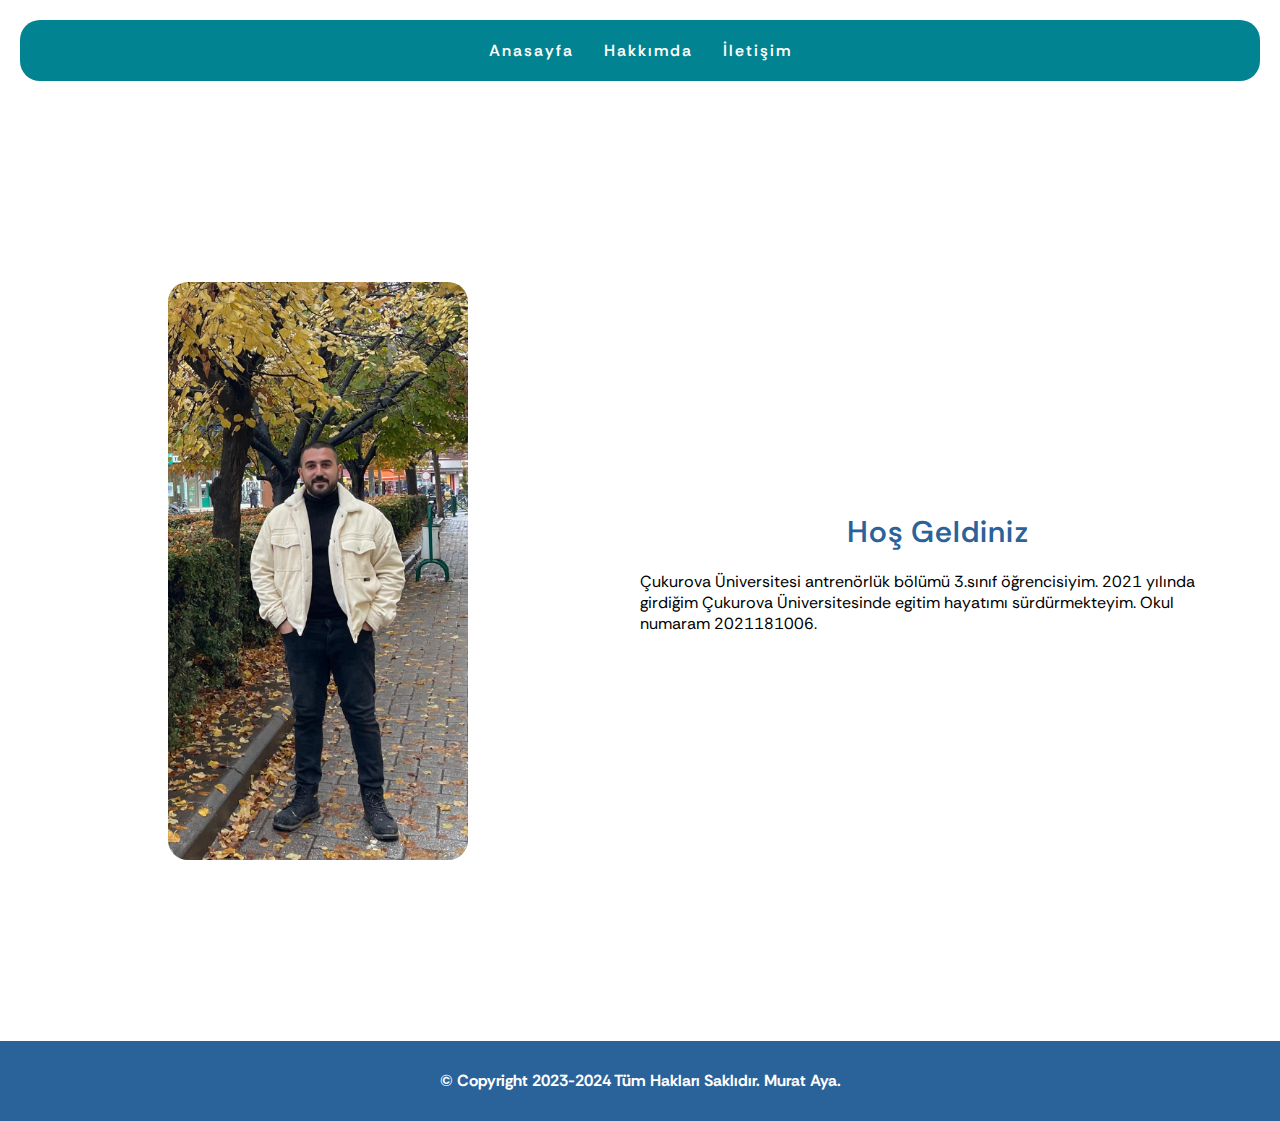
<file: index.html>
<!DOCTYPE html>
<html lang="en">
  <head>
    <meta charset="UTF-8" />
    <meta name="viewport" content="width=device-width, initial-scale=1.0" />
    <link rel="preconnect" href="https://fonts.googleapis.com" />
    <link rel="preconnect" href="https://fonts.gstatic.com" crossorigin />
    <link
      href="https://fonts.googleapis.com/css2?family=Rethink+Sans:ital,wght@0,400..800;1,400..800&family=Roboto:ital,wght@0,100;0,300;0,400;0,500;0,700;0,900;1,100;1,300;1,400;1,500;1,700;1,900&display=swap"
      rel="stylesheet"
    />
    <link rel="stylesheet" href="index.css" />
    <title>Murat Aya</title>
    <link
      rel="stylesheet"
      href="https://cdnjs.cloudflare.com/ajax/libs/font-awesome/6.5.2/css/all.min.css"
      integrity="sha512-SnH5WK+bZxgPHs44uWIX+LLJAJ9/2PkPKZ5QiAj6Ta86w+fsb2TkcmfRyVX3pBnMFcV7oQPJkl9QevSCWr3W6A=="
      crossorigin="anonymous"
      referrerpolicy="no-referrer"
    />
  </head>
  <body>
    <nav class="navbar">
      <div class="navbarItems">
        <a href="index.html">Anasayfa</a>
        <a href="/pages/about.html">Hakkımda</a>
        <a href="/pages/contact.html">İletişim</a>
      </div>
    </nav>

    <section id="home">
      <div class="imageArea" style="width: 50%">
        <img src="./images/profil.jpeg" alt="" class="profilImage" />
      </div>
      <div class="infoArea" style="width: 50%">
        <h1 class="homeTitle">Hoş Geldiniz</h1>
        <p>
          Çukurova Üniversitesi antrenörlük bölümü 3.sınıf öğrencisiyim. 2021
          yılında girdiğim Çukurova Üniversitesinde egitim hayatımı
          sürdürmekteyim. Okul numaram 2021181006.
        </p>
      </div>
    </section>
    <footer class="footer">
      <h4 class="footerText">
        © Copyright 2023-2024 Tüm Hakları Saklıdır. Murat Aya.
      </h4>
    </footer>
  </body>
</html>
</file>
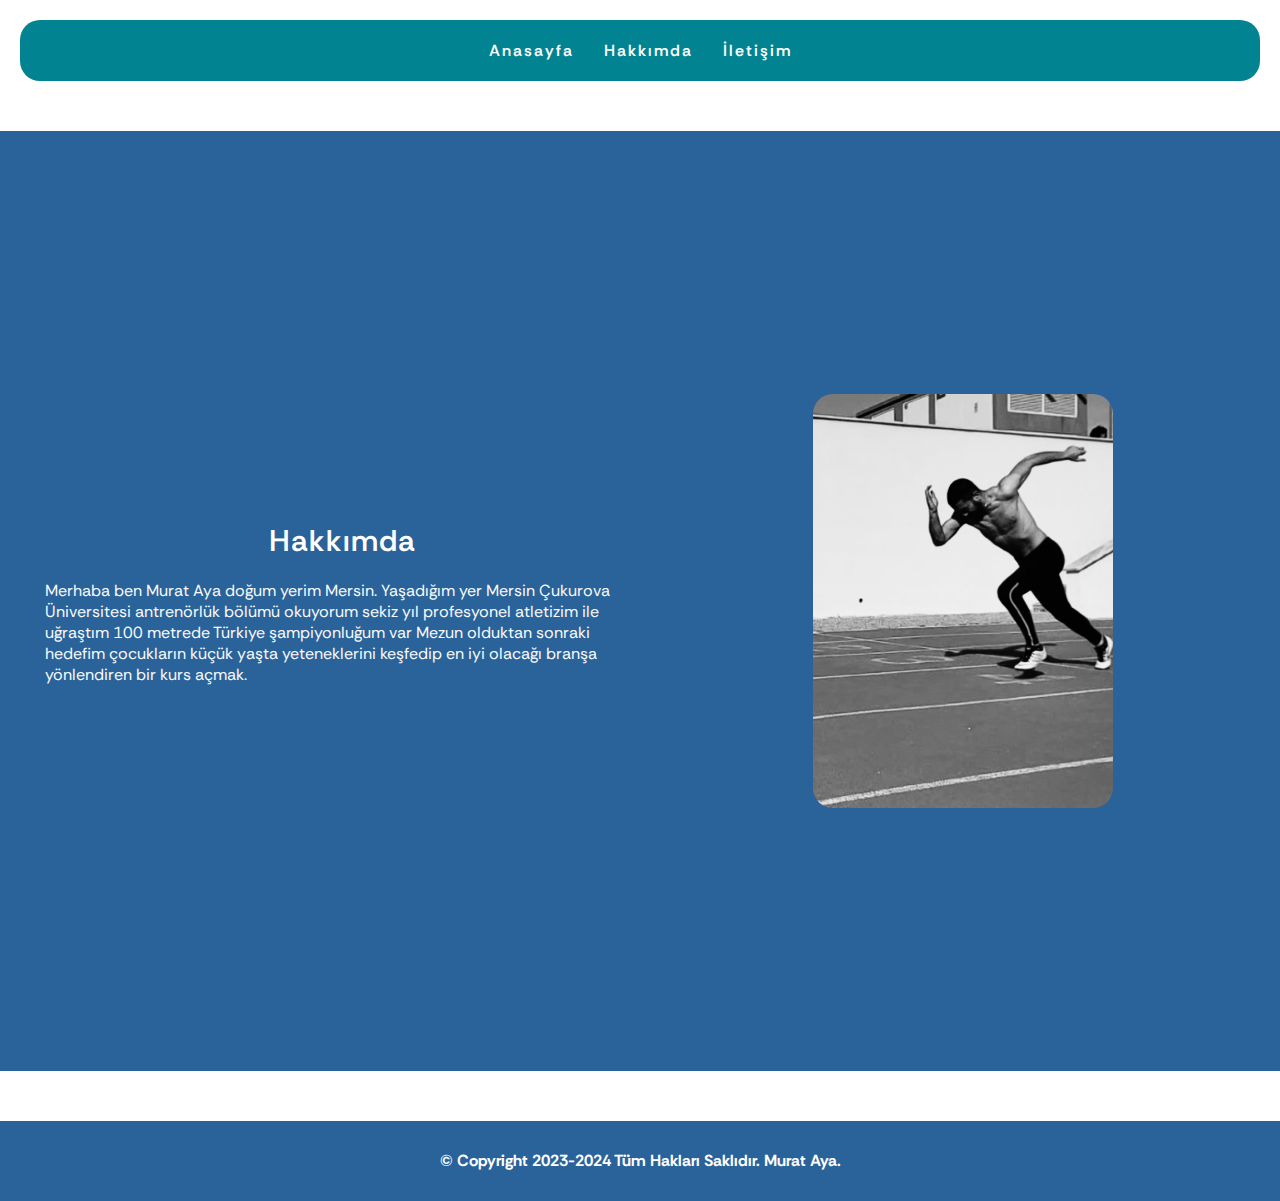
<file: about.html>
<!DOCTYPE html>
<html lang="en">
  <head>
    <meta charset="UTF-8" />
    <meta name="viewport" content="width=device-width, initial-scale=1.0" />
    <link rel="preconnect" href="https://fonts.googleapis.com" />
    <link rel="preconnect" href="https://fonts.gstatic.com" crossorigin />
    <link
      href="https://fonts.googleapis.com/css2?family=Rethink+Sans:ital,wght@0,400..800;1,400..800&family=Roboto:ital,wght@0,100;0,300;0,400;0,500;0,700;0,900;1,100;1,300;1,400;1,500;1,700;1,900&display=swap"
      rel="stylesheet"
    />
    <link rel="stylesheet" href="index.css" />
    <title>Murat Aya</title>
    <link
      rel="stylesheet"
      href="https://cdnjs.cloudflare.com/ajax/libs/font-awesome/6.5.2/css/all.min.css"
      integrity="sha512-SnH5WK+bZxgPHs44uWIX+LLJAJ9/2PkPKZ5QiAj6Ta86w+fsb2TkcmfRyVX3pBnMFcV7oQPJkl9QevSCWr3W6A=="
      crossorigin="anonymous"
      referrerpolicy="no-referrer"
    />
  </head>
  <body>
    <nav class="navbar">
      <div class="navbarItems">
        <a href="index.html">Anasayfa</a>
        <a href="about.html">Hakkımda</a>
        <a href="contact.html">İletişim</a>
      </div>
    </nav>
    <section id="about">
      <div class="infoArea" style="width: 50%">
        <h1 class="aboutTitle">Hakkımda</h1>
        <p class="aboutText">
          Merhaba ben Murat Aya doğum yerim Mersin. Yaşadığım yer Mersin
          Çukurova Üniversitesi antrenörlük bölümü okuyorum sekiz yıl
          profesyonel atletizim ile uğraştım 100 metrede Türkiye şampiyonluğum
          var Mezun olduktan sonraki hedefim çocukların küçük yaşta
          yeteneklerini keşfedip en iyi olacağı branşa yönlendiren bir kurs
          açmak.
        </p>
      </div>
      <div class="imageArea" style="width: 50%">
        <img src="./images/about.jpeg" alt="" class="profilImage" />
      </div>
    </section>
    <footer class="footer">
      <h4 class="footerText">
        © Copyright 2023-2024 Tüm Hakları Saklıdır. Murat Aya.
      </h4>
    </footer>
  </body>
</html>
</file>
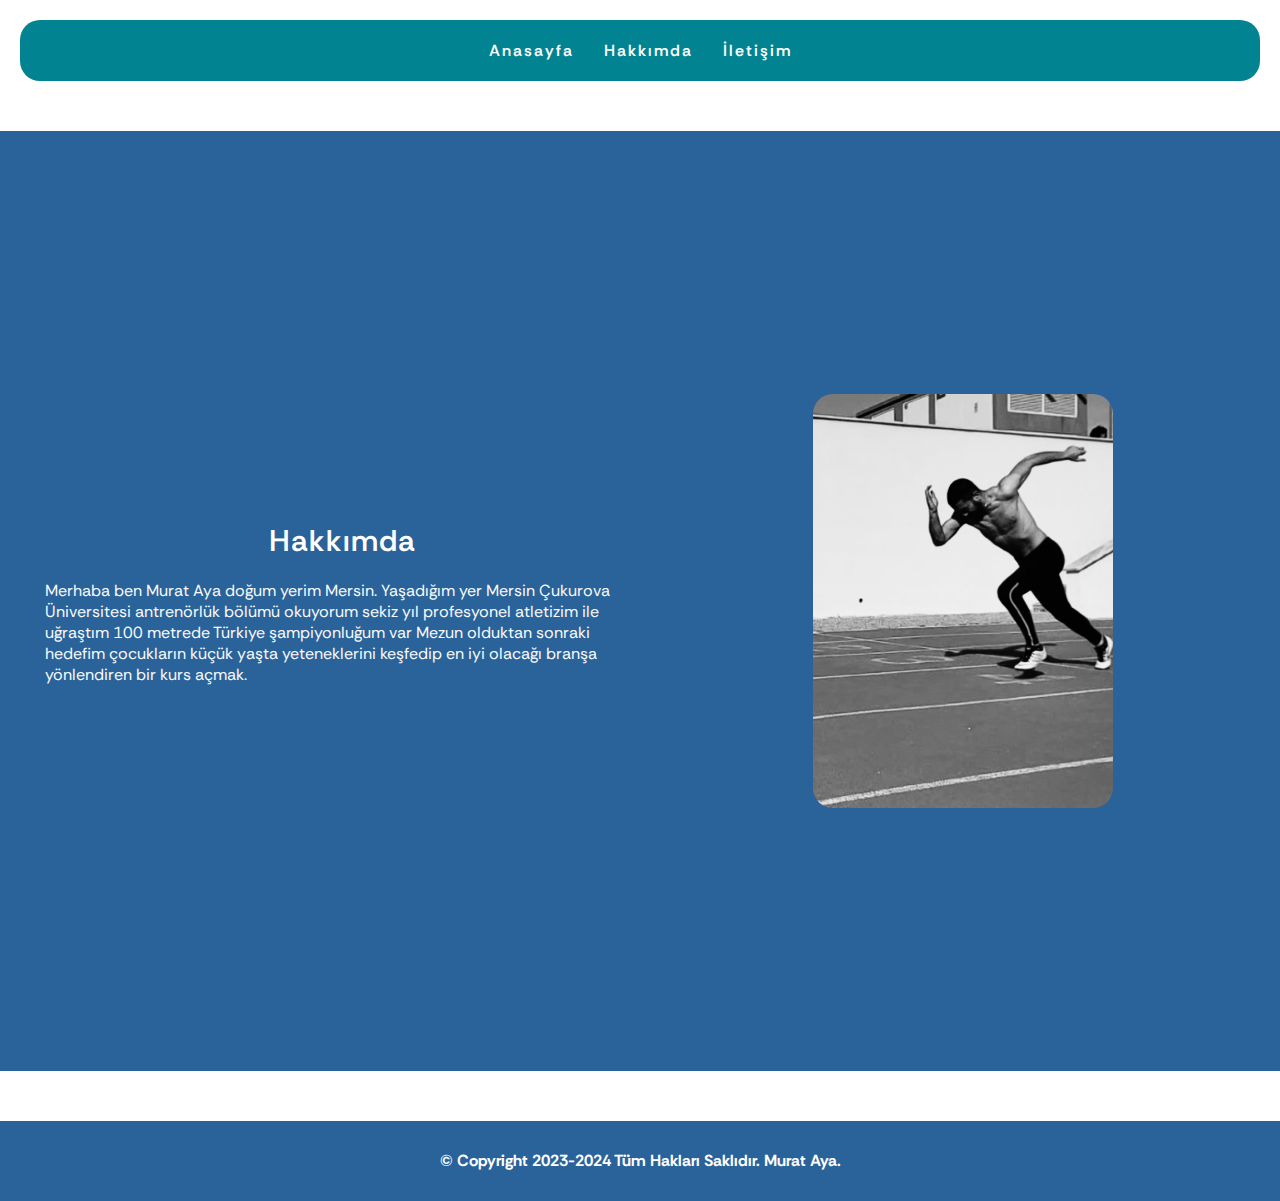
<file: pages/about.html>
<!DOCTYPE html>
<html lang="en">
  <head>
    <meta charset="UTF-8" />
    <meta name="viewport" content="width=device-width, initial-scale=1.0" />
    <link rel="preconnect" href="https://fonts.googleapis.com" />
    <link rel="preconnect" href="https://fonts.gstatic.com" crossorigin />
    <link
      href="https://fonts.googleapis.com/css2?family=Rethink+Sans:ital,wght@0,400..800;1,400..800&family=Roboto:ital,wght@0,100;0,300;0,400;0,500;0,700;0,900;1,100;1,300;1,400;1,500;1,700;1,900&display=swap"
      rel="stylesheet"
    />
    <link rel="stylesheet" href="../index.css" />
    <title>Murat Aya</title>
    <link
      rel="stylesheet"
      href="https://cdnjs.cloudflare.com/ajax/libs/font-awesome/6.5.2/css/all.min.css"
      integrity="sha512-SnH5WK+bZxgPHs44uWIX+LLJAJ9/2PkPKZ5QiAj6Ta86w+fsb2TkcmfRyVX3pBnMFcV7oQPJkl9QevSCWr3W6A=="
      crossorigin="anonymous"
      referrerpolicy="no-referrer"
    />
  </head>
  <body>
    <nav class="navbar">
      <div class="navbarItems">
        <a href="../index.html">Anasayfa</a>
        <a href="/pages/about.html">Hakkımda</a>
        <a href="/pages/contact.html">İletişim</a>
      </div>
    </nav>
    <section id="about">
      <div class="infoArea" style="width: 50%">
        <h1 class="aboutTitle">Hakkımda</h1>
        <p class="aboutText">
          Merhaba ben Murat Aya doğum yerim Mersin. Yaşadığım yer Mersin
          Çukurova Üniversitesi antrenörlük bölümü okuyorum sekiz yıl
          profesyonel atletizim ile uğraştım 100 metrede Türkiye şampiyonluğum
          var Mezun olduktan sonraki hedefim çocukların küçük yaşta
          yeteneklerini keşfedip en iyi olacağı branşa yönlendiren bir kurs
          açmak.
        </p>
      </div>
      <div class="imageArea" style="width: 50%">
        <img src="../images/about.jpeg" alt="" class="profilImage" />
      </div>
    </section>
    <footer class="footer">
      <h4 class="footerText">
        © Copyright 2023-2024 Tüm Hakları Saklıdır. Murat Aya.
      </h4>
    </footer>
  </body>
</html>
</file>
<file: index.css>
body {
  font-family: "Rethink Sans", sans-serif;
  margin: 0;
  padding: 0;
  scroll-behavior: smooth;
}
html {
  scroll-behavior: smooth;
}
nav {
  color: white;
  padding: 10px;
  position: sticky;
  top: 10px;
  z-index: 1000;
}
nav a {
  color: white;
  margin: 0 15px;
  text-decoration: none;
}
nav a:hover {
  text-decoration: underline;
}
section {
  padding: 20px;
}
#home,
#about {
  min-height: 100vh;
}
#contact {
  min-height: 100vh;
}
#contact ul {
  list-style-type: none;
  padding: 0;
}
#contact li {
  margin: 5px 0;
}

.navbar {
  margin: 20px;
  border-radius: 20px;
  background-color: #028391;
}
.navbarItems {
  padding: 10px;
  display: flex;
  align-items: center;
  justify-content: center;
}
.navbarItems a {
  letter-spacing: 2px;
  font-weight: 600;
}
.profilImage {
  border-radius: 20px;
  width: 300px;
  display: flex;
  margin-block: auto;
  align-items: center;
  justify-content: center;
}
.imageArea {
  width: 50%;
  display: flex;
  align-items: center;
  justify-content: center;
}
#home {
  display: flex;
  justify-content: space-between;
}
#about {
  margin-block: 50px;
  display: flex;
  background-color: #2a629a;
}
.infoArea {
  margin-inline: 25px;
  margin-block: auto;
}
.aboutTitle {
  display: flex;
  align-items: center;
  justify-content: center;
  font-size: 30px;
  letter-spacing: 1px;
  font-weight: 600;
  color: #fff;
}
.homeTitle,
.contactTitle {
  display: flex;
  align-items: center;
  justify-content: center;
  font-size: 30px;
  letter-spacing: 1px;
  font-weight: 600;
  color: #2a629a;
}
.aboutText {
  color: #fafafa;
}
.contactBox {
  background-color: #2a629a;
  color: white;
  display: flex;
  align-items: center;
  justify-content: center;
  flex-direction: column;
  width: 150px;
  border-radius: 20px;
  height: 150px;
}
.contactLink {
  color: white;
}
.fa-brands,
.fa-solid {
  font-size: 40px;
  margin-block: 8px;
}
.contactList {
  margin-inline: auto;
  width: 700px;
  display: flex;
  align-items: center;
  justify-content: space-between;
  flex-wrap: wrap;
}
.footer {
  background-color: #2a629a;
  color: white;
  padding: 8px;
  display: flex;
  align-items: center;
  justify-content: center;
}
</file>
